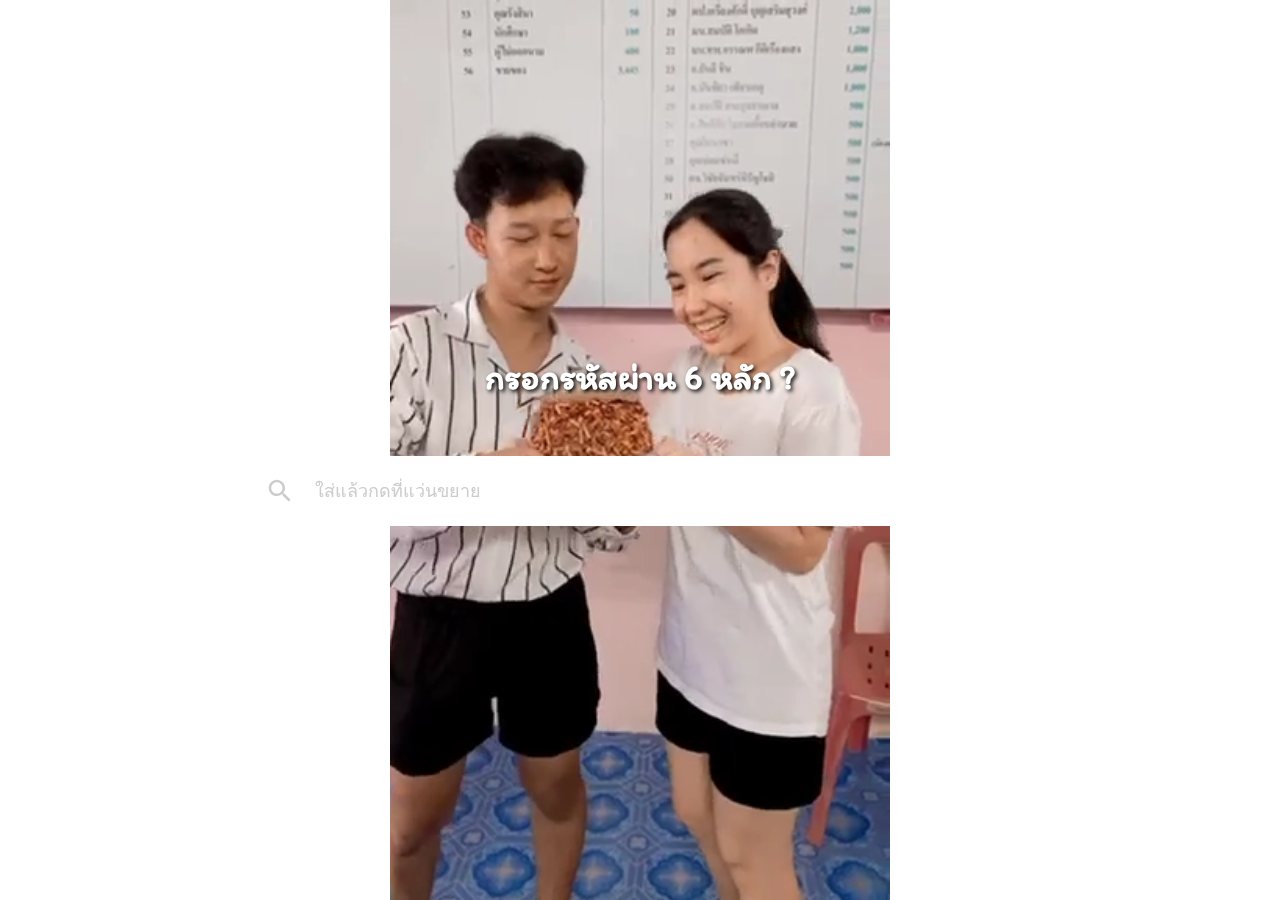
<file: index.html>
<!DOCTYPE html>
<html>
  <head>
    <meta http-equiv="Content-Type" content="text/html; charset=UTF-8" />
    <meta name="viewport" content="width=device-width, initial-scale=1" />
    <meta http-equiv="X-UA-Compatible" content="IE=edge" />
    <meta name="author" content="colorlib.com">
    <link href="https://fonts.googleapis.com/css?family=Poppins:400,800" rel="stylesheet" />
    <link href="css/main.css" rel="stylesheet" />
    <link href="https://fonts.googleapis.com/css2?family=Itim&display=swap" rel="stylesheet">
  </head>
  <body>
    <script src="https://ajax.googleapis.com/ajax/libs/jquery/3.1.0/jquery.min.js"></script>
    <script>
    $(document).ready(function(){
      $("#confirm").click(function(){
        var x = "130258";
        var z = $("#search").val();

        if(x == z){
          window.location.replace("main.html");
        }else{
           $("#text").text("ใส่ผิดเฉยยยย !! ใส่ใหม่");
        }
      });
    });
    </script>

    <video autoplay muted loop id="myVideo">
      <source src="video1.mp4" type="video/mp4">
    </video>

    <div class="s006">
      <form>
        <fieldset>
          <legend id="text">กรอกรหัสผ่าน 6 หลัก ?</legend>
          <div class="inner-form">
            <div class="input-field">
              <button class="btn-search" type="button" id = "confirm">
                <svg xmlns="http://www.w3.org/2000/svg" width="24" height="24" viewBox="0 0 24 24">
                  <path d="M15.5 14h-.79l-.28-.27C15.41 12.59 16 11.11 16 9.5 16 5.91 13.09 3 9.5 3S3 5.91 3 9.5 5.91 16 9.5 16c1.61 0 3.09-.59 4.23-1.57l.27.28v.79l5 4.99L20.49 19l-4.99-5zm-6 0C7.01 14 5 11.99 5 9.5S7.01 5 9.5 5 14 7.01 14 9.5 11.99 14 9.5 14z"></path>
                </svg>
              </button>
              <input id="search" type="text" placeholder="ใส่แล้วกดที่แว่นขยาย"/>
            </div>
          </div>
        </fieldset>
      </form>
    </div>

  </body><!-- This templates was made by Colorlib (https://colorlib.com) -->
</html>
</file>
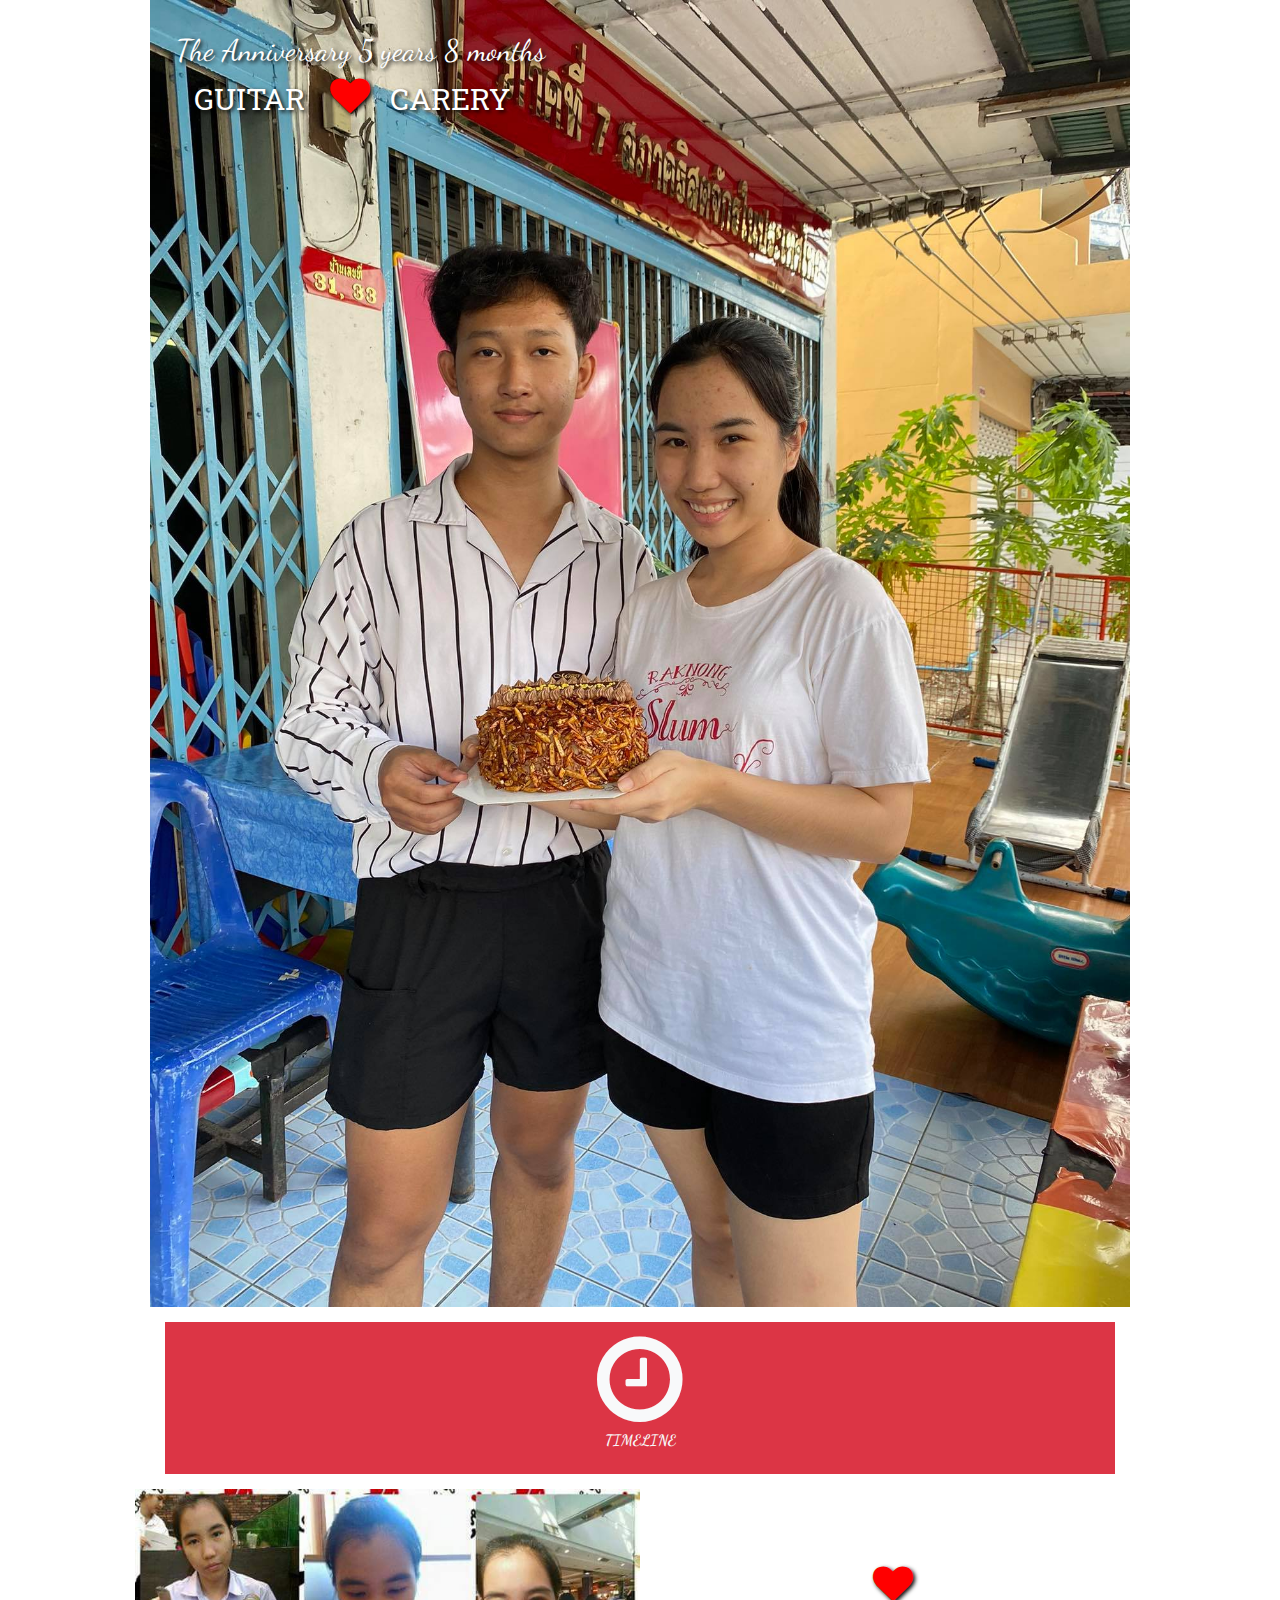
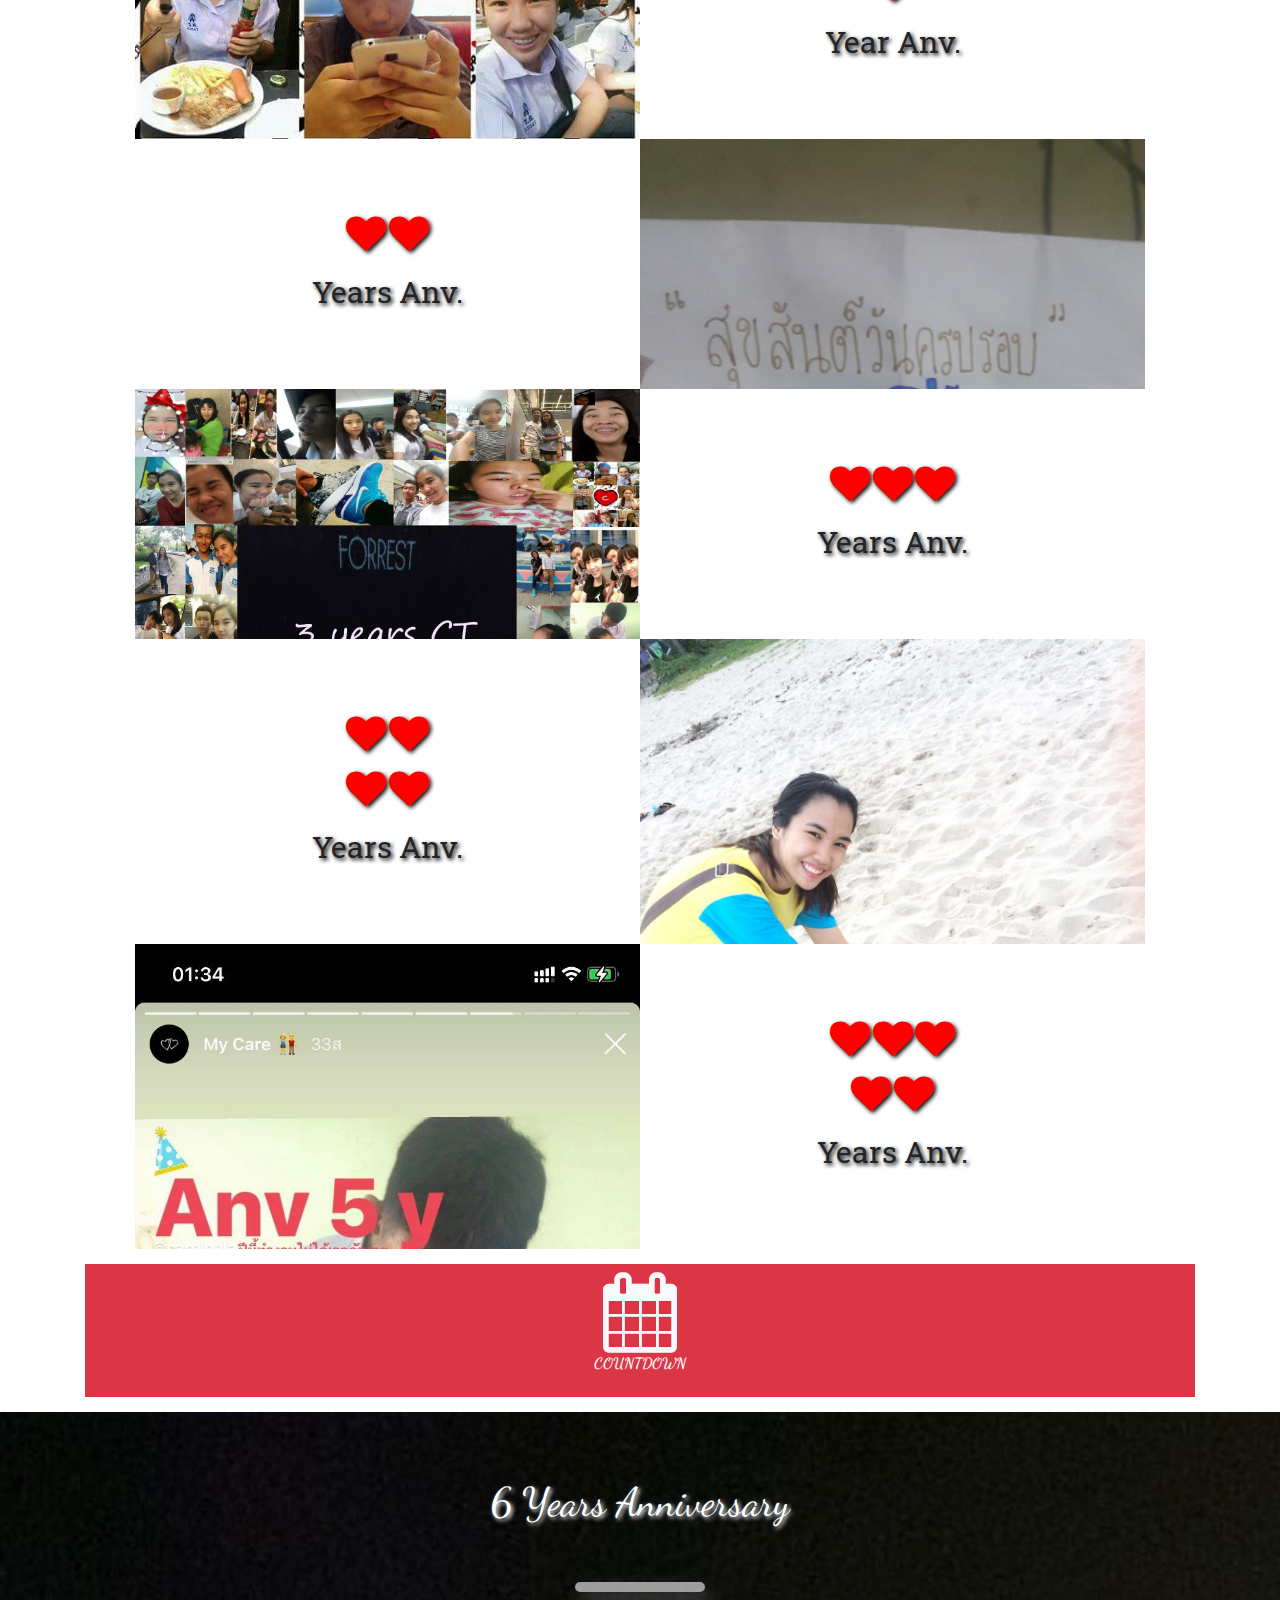
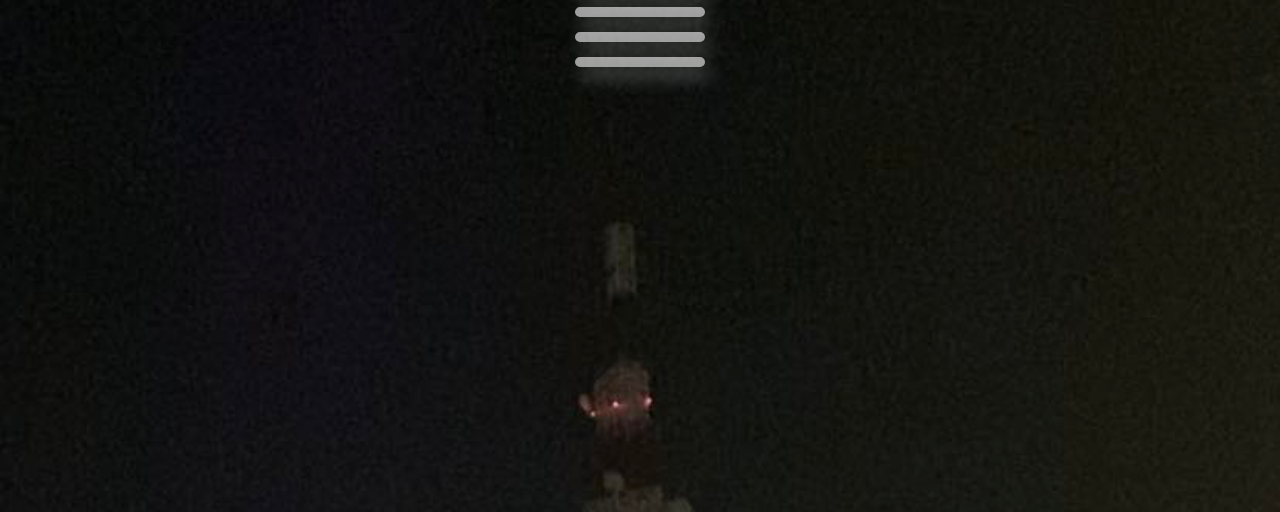
<file: main.html>
<!DOCTYPE html>
<html lang="en">
<title>5y8m</title>
<meta charset="UTF-8">
<meta name="viewport" content="width=device-width, initial-scale=1">
<link rel="stylesheet" href="https://www.w3schools.com/w3css/4/w3.css">
<link rel="stylesheet" href="https://fonts.googleapis.com/css?family=Lato">
<link rel="stylesheet" href="css/fontawesome.min.css">
<link rel="stylesheet" href="https://fonts.googleapis.com/css?family=Dancing+Script">
<link href="https://fonts.googleapis.com/css2?family=Roboto+Slab:wght@200;300;400&display=swap" rel="stylesheet">
<link rel="stylesheet" href="https://cdnjs.cloudflare.com/ajax/libs/font-awesome/4.7.0/css/font-awesome.min.css">
<link href="css/do.css" rel="stylesheet">
<link rel="stylesheet" href="https://stackpath.bootstrapcdn.com/bootstrap/4.5.2/css/bootstrap.min.css" integrity="sha384-JcKb8q3iqJ61gNV9KGb8thSsNjpSL0n8PARn9HuZOnIxN0hoP+VmmDGMN5t9UJ0Z" crossorigin="anonymous">
<script src="https://code.jquery.com/jquery-3.5.1.slim.min.js" integrity="sha384-DfXdz2htPH0lsSSs5nCTpuj/zy4C+OGpamoFVy38MVBnE+IbbVYUew+OrCXaRkfj" crossorigin="anonymous"></script>
<script src="https://cdn.jsdelivr.net/npm/popper.js@1.16.1/dist/umd/popper.min.js" integrity="sha384-9/reFTGAW83EW2RDu2S0VKaIzap3H66lZH81PoYlFhbGU+6BZp6G7niu735Sk7lN" crossorigin="anonymous"></script>
<script src="https://stackpath.bootstrapcdn.com/bootstrap/4.5.2/js/bootstrap.min.js" integrity="sha384-B4gt1jrGC7Jh4AgTPSdUtOBvfO8shuf57BaghqFfPlYxofvL8/KUEfYiJOMMV+rV" crossorigin="anonymous"></script>
<body>

<!-- Page content -->
<div id = "pic1" class="w3-content" >

  <!-- Automatic Slideshow Images -->
  <div class="mySlides w3-center w3-animate-top">
    <img src="tar1.jpg" style="width:100%">
    <div class="w3-display-topleft w3-container w3-text-white w3-padding-32">
      <h3 id = "text1">The Anniversary 5 years 8 months</h3>
      <div id = "test">
        <span class="pull-right">GUITAR</span>
        <span class="pull-left">CARERY</span>
        <p class="heart">
          <i class="fa fa-heart fa-4x fa-beat"></i>
        </p>
      </div>
    </div>
  </div>
  <div class="mySlides w3-center w3-animate-top">
    <img src="tar2.jpg" style="width:100%">
    <div class="w3-display-topleft w3-container w3-text-white w3-padding-32">
      <h3 id = "text1">The Anniversary 5 years 8 months</h3>
      <div id = "test">
        <span class="pull-right">GUITAR</span>
        <span class="pull-left">CARERY</span>
        <p class="heart">
          <i class="fa fa-heart fa-4x fa-beat"></i>
        </p>
      </div>
    </div>
  </div>
  <div class="mySlides w3-center w3-animate-top">
    <img src="tar3.jpg" style="width:100%">
      <div class="w3-display-topleft w3-container w3-text-white w3-padding-32">
      <h3 id = "text1">The Anniversary 5 years 8 months</h3>
      <div id = "test">
        <span class="pull-right">GUITAR</span>
        <span class="pull-left">CARERY</span>
        <p class="heart">
          <i class="fa fa-heart fa-4x fa-beat"></i>
        </p>
      </div>
    </div>
  </div>

<div class="container">
  <div class="row">
    <div class="col bg-danger text-light p-2 m-3">
        <i id = "timer" class="fa fa-clock w3-center"></i>
        <p class = "w3-center gg">TIMELINE</p>
    </div>
  </div>
</div>

<!-- timeline -------------------------------------------------------------------------------->

<section class="showcase">
  <div class="container-fliud p-0">
    <div class="row g-0">
      <div class="col showcase-img1"></div>
      <div class="col text-center showcase-text">
        <p class="heet">
          <i class="fa fa-heart fa-4x fa-beat"></i>
        </p>
        <span class="pull-text">Year Anv.</span>
      </div>
    </div>

    <div class="row g-0">
      <div class="col order-2 showcase-img2"></div>
      <div class="col order-1 text-center showcase-text">
        <p class="heet">
          <i class="fa fa-heart fa-4x fa-beat"></i>
          <i class="fa fa-heart fa-4x fa-beat"></i>
        </p>
        <span class="pull-text">Years Anv.</span>
      </div>
      </div>
    </div>

    <div class="row g-0">
      <div class="col showcase-img3"></div>
      <div class="col text-center showcase-text">
        <p class="heet">
          <i class="fa fa-heart fa-4x fa-beat"></i>
          <i class="fa fa-heart fa-4x fa-beat"></i>
          <i class="fa fa-heart fa-4x fa-beat"></i>
        </p>
        <span class="pull-text">Years Anv.</span>
      </div>
    </div>

    <div class="row g-0">
      <div class="col order-2 showcase-img4"></div>
      <div class="col order-1 text-center showcase-text">
        <p class="heet">
          <i class="fa fa-heart fa-4x fa-beat"></i>
          <i class="fa fa-heart fa-4x fa-beat"></i>
        </p>
        <p class="heet">
          <i class="fa fa-heart fa-4x fa-beat"></i>
          <i class="fa fa-heart fa-4x fa-beat"></i>
        </p>
        <span class="pull-text">Years Anv.</span>
      </div>
    </div>

    <div class="row g-0">
      <div class="col showcase-img5"></div>
      <div class="col text-center showcase-text">
        <p class="heet">
          <i class="fa fa-heart fa-4x fa-beat"></i>
          <i class="fa fa-heart fa-4x fa-beat"></i>
          <i class="fa fa-heart fa-4x fa-beat"></i>
        </p>
        <p class="heet">
          <i class="fa fa-heart fa-4x fa-beat"></i>
          <i class="fa fa-heart fa-4x fa-beat"></i>
        </p>
        <span class="pull-text">Years Anv.</span>
      </div>
    </div>

  </div>
</section>


<!--- countdown ------------------------------------------------------------------------------->


<div class="container">
  <div class="row">
    <div class="col bg-danger text-light p-2 m-3">
        <i id = "timer1" class="fa fa-calendar w3-center"></i>
        <p class = "w3-center gg">COUNTDOWN</p>
    </div>
  </div>
</div>

<header>
  <div class="container">
    <div class="row">
      <div class="col text-center">
        <p class = "moji">6 Years Anniversary</p>
      </div>
    </div>
    <div class="row">
      <div class="mx-auto text-center">
        <p id="day" class = "gap"></p>
        <p id="hours" class = "gap"></p>
        <p id="min" class = "gap"></p>
        <p id="sec" class = "gap"></p>
      </div>
    </div>
  </div>
</header>



<script>
// Automatic Slideshow - change image every 4 seconds
var myIndex = 0;
carousel();

function carousel() {
  var i;
  var x = document.getElementsByClassName("mySlides");
  for (i = 0; i < x.length; i++) {
    x[i].style.display = "none";
  }
  myIndex++;
  if (myIndex > x.length) {myIndex = 1}
  x[myIndex-1].style.display = "block";
  setTimeout(carousel, 4000);
}



// Set the date we're counting down to
var countDownDate = new Date("Feb 13, 2021 0:0:0").getTime();

// Update the count down every 1 second
var x = setInterval(function() {

  // Get today's date and time
  var now = new Date().getTime();

  // Find the distance between now and the count down date
  var distance = countDownDate - now;

  // Time calculations for days, hours, minutes and seconds
  var days = Math.floor(distance / (1000 * 60 * 60 * 24));
  var hours = Math.floor((distance % (1000 * 60 * 60 * 24)) / (1000 * 60 * 60));
  var minutes = Math.floor((distance % (1000 * 60 * 60)) / (1000 * 60));
  var seconds = Math.floor((distance % (1000 * 60)) / 1000);

  // Output the result in an element with id="demo"
  document.getElementById("day").innerHTML = days + " Days";
  document.getElementById("hours").innerHTML = hours + "<br> Hours";
  document.getElementById("min").innerHTML = minutes + " Minutes ";
  document.getElementById("sec").innerHTML = seconds + " Seconds ";

  // If the count down is over, write some text
  if (distance < 0) {
    clearInterval(x);
    document.getElementById("demo").innerHTML = "EXPIRED";
  }
}, 1000);
</script>

</body>
</html>
</file>
<file: css/main.css>
#myVideo {
  width: 100%;
  height: 100%;
  z-index: -1;
  position: fixed;
}

html {
  line-height: 1.15;
  /* 1 */
  -ms-text-size-adjust: 100%;
  /* 2 */
  -webkit-text-size-adjust: 100%;
  /* 2 */
}

/* Sections
   ========================================================================== */
/**
 * Remove the margin in all browsers (opinionated).
 */
body {
  margin: 0;
}

/**
 * Add the correct display in IE 9-.
 */
article,
aside,
footer,
header,
nav,
section {
  display: block;
}

/**
 * Correct the font size and margin on `h1` elements within `section` and
 * `article` contexts in Chrome, Firefox, and Safari.
 */
h1 {
  font-size: 2em;
  margin: 0.67em 0;
}

/* Grouping content
   ========================================================================== */
/**
 * Add the correct display in IE 9-.
 * 1. Add the correct display in IE.
 */
figcaption,
figure,
main {
  /* 1 */
  display: block;
}

/**
 * Add the correct margin in IE 8.
 */
figure {
  margin: 1em 40px;
}

/**
 * 1. Add the correct box sizing in Firefox.
 * 2. Show the overflow in Edge and IE.
 */
hr {
  box-sizing: content-box;
  /* 1 */
  height: 0;
  /* 1 */
  overflow: visible;
  /* 2 */
}

/**
 * 1. Correct the inheritance and scaling of font size in all browsers.
 * 2. Correct the odd `em` font sizing in all browsers.
 */
pre {
  font-family: monospace, monospace;
  /* 1 */
  font-size: 1em;
  /* 2 */
}

/* Text-level semantics
   ========================================================================== */
/**
 * 1. Remove the gray background on active links in IE 10.
 * 2. Remove gaps in links underline in iOS 8+ and Safari 8+.
 */
a {
  background-color: transparent;
  /* 1 */
  -webkit-text-decoration-skip: objects;
  /* 2 */
}

/**
 * 1. Remove the bottom border in Chrome 57- and Firefox 39-.
 * 2. Add the correct text decoration in Chrome, Edge, IE, Opera, and Safari.
 */
abbr[title] {
  border-bottom: none;
  /* 1 */
  text-decoration: underline;
  /* 2 */
  text-decoration: underline dotted;
  /* 2 */
}

/**
 * Prevent the duplicate application of `bolder` by the next rule in Safari 6.
 */
b,
strong {
  font-weight: inherit;
}

/**
 * Add the correct font weight in Chrome, Edge, and Safari.
 */
b,
strong {
  font-weight: bolder;
}

/**
 * 1. Correct the inheritance and scaling of font size in all browsers.
 * 2. Correct the odd `em` font sizing in all browsers.
 */
code,
kbd,
samp {
  font-family: monospace, monospace;
  /* 1 */
  font-size: 1em;
  /* 2 */
}

/**
 * Add the correct font style in Android 4.3-.
 */
dfn {
  font-style: italic;
}

/**
 * Add the correct background and color in IE 9-.
 */
mark {
  background-color: #ff0;
  color: #000;
}

/**
 * Add the correct font size in all browsers.
 */
small {
  font-size: 80%;
}

/**
 * Prevent `sub` and `sup` elements from affecting the line height in
 * all browsers.
 */
sub,
sup {
  font-size: 75%;
  line-height: 0;
  position: relative;
  vertical-align: baseline;
}

sub {
  bottom: -0.25em;
}

sup {
  top: -0.5em;
}

/* Embedded content
   ========================================================================== */
/**
 * Add the correct display in IE 9-.
 */
audio,
video {
  display: inline-block;
}

/**
 * Add the correct display in iOS 4-7.
 */
audio:not([controls]) {
  display: none;
  height: 0;
}

/**
 * Remove the border on images inside links in IE 10-.
 */
img {
  border-style: none;
}

/**
 * Hide the overflow in IE.
 */
svg:not(:root) {
  overflow: hidden;
}

/* Forms
   ========================================================================== */
/**
 * 1. Change the font styles in all browsers (opinionated).
 * 2. Remove the margin in Firefox and Safari.
 */
button,
input,
optgroup,
select,
textarea {
  font-family: sans-serif;
  /* 1 */
  font-size: 100%;
  /* 1 */
  line-height: 1.15;
  /* 1 */
  margin: 0;
  /* 2 */
}

/**
 * Show the overflow in IE.
 * 1. Show the overflow in Edge.
 */
button,
input {
  /* 1 */
  overflow: visible;
}

/**
 * Remove the inheritance of text transform in Edge, Firefox, and IE.
 * 1. Remove the inheritance of text transform in Firefox.
 */
button,
select {
  /* 1 */
  text-transform: none;
}

/**
 * 1. Prevent a WebKit bug where (2) destroys native `audio` and `video`
 *    controls in Android 4.
 * 2. Correct the inability to style clickable types in iOS and Safari.
 */
button,
html [type="button"],
[type="reset"],
[type="submit"] {
  -webkit-appearance: button;
  /* 2 */
}

/**
 * Remove the inner border and padding in Firefox.
 */
button::-moz-focus-inner,
[type="button"]::-moz-focus-inner,
[type="reset"]::-moz-focus-inner,
[type="submit"]::-moz-focus-inner {
  border-style: none;
  padding: 0;
}

/**
 * Restore the focus styles unset by the previous rule.
 */
button:-moz-focusring,
[type="button"]:-moz-focusring,
[type="reset"]:-moz-focusring,
[type="submit"]:-moz-focusring {
  outline: 1px dotted ButtonText;
}

/**
 * Correct the padding in Firefox.
 */
fieldset {
  padding: 0.35em 0.75em 0.625em;
}

/**
 * 1. Correct the text wrapping in Edge and IE.
 * 2. Correct the color inheritance from `fieldset` elements in IE.
 * 3. Remove the padding so developers are not caught out when they zero out
 *    `fieldset` elements in all browsers.
 */
legend {
  box-sizing: border-box;
  /* 1 */
  color: inherit;
  /* 2 */
  display: table;
  /* 1 */
  max-width: 100%;
  /* 1 */
  padding: 0;
  /* 3 */
  white-space: normal;
  /* 1 */
}

/**
 * 1. Add the correct display in IE 9-.
 * 2. Add the correct vertical alignment in Chrome, Firefox, and Opera.
 */
progress {
  display: inline-block;
  /* 1 */
  vertical-align: baseline;
  /* 2 */
}

/**
 * Remove the default vertical scrollbar in IE.
 */
textarea {
  overflow: auto;
}

/**
 * 1. Add the correct box sizing in IE 10-.
 * 2. Remove the padding in IE 10-.
 */
[type="checkbox"],
[type="radio"] {
  box-sizing: border-box;
  /* 1 */
  padding: 0;
  /* 2 */
}

/**
 * Correct the cursor style of increment and decrement buttons in Chrome.
 */
[type="number"]::-webkit-inner-spin-button,
[type="number"]::-webkit-outer-spin-button {
  height: auto;
}

/**
 * 1. Correct the odd appearance in Chrome and Safari.
 * 2. Correct the outline style in Safari.
 */
[type="search"] {
  -webkit-appearance: textfield;
  /* 1 */
  outline-offset: -2px;
  /* 2 */
}

/**
 * Remove the inner padding and cancel buttons in Chrome and Safari on macOS.
 */
[type="search"]::-webkit-search-cancel-button,
[type="search"]::-webkit-search-decoration {
  -webkit-appearance: none;
}

/**
 * 1. Correct the inability to style clickable types in iOS and Safari.
 * 2. Change font properties to `inherit` in Safari.
 */
::-webkit-file-upload-button {
  -webkit-appearance: button;
  /* 1 */
  font: inherit;
  /* 2 */
}

/* Interactive
   ========================================================================== */
/*
 * Add the correct display in IE 9-.
 * 1. Add the correct display in Edge, IE, and Firefox.
 */
details,
menu {
  display: block;
}

/*
 * Add the correct display in all browsers.
 */
summary {
  display: list-item;
}

/* Scripting
   ========================================================================== */
/**
 * Add the correct display in IE 9-.
 */
canvas {
  display: inline-block;
}

/**
 * Add the correct display in IE.
 */
template {
  display: none;
}

/* Hidden
   ========================================================================== */
/**
 * Add the correct display in IE 10-.
 */
[hidden] {
  display: none;
}

html {
  height: 100%;
}

fieldset {
  margin: 0;
  padding: 0;
  -webkit-margin-start: 0;
  -webkit-margin-end: 0;
  -webkit-padding-before: 0;
  -webkit-padding-start: 0;
  -webkit-padding-end: 0;
  -webkit-padding-after: 0;
  border: 0;
}

legend {
  margin: 0;
  padding: 0;
  display: block;
  -webkit-padding-start: 0;
  -webkit-padding-end: 0;
}

/*===============================
=            Choices            =
===============================*/
.choices {
  position: relative;
  margin-bottom: 24px;
  font-size: 16px;
}

.choices:focus {
  outline: none;
}

.choices:last-child {
  margin-bottom: 0;
}

.choices.is-disabled .choices__inner, .choices.is-disabled .choices__input {
  background-color: #EAEAEA;
  cursor: not-allowed;
  -webkit-user-select: none;
     -moz-user-select: none;
      -ms-user-select: none;
          user-select: none;
}

.choices.is-disabled .choices__item {
  cursor: not-allowed;
}

.choices[data-type*="select-one"] {
  cursor: pointer;
}

.choices[data-type*="select-one"] .choices__inner {
  padding-bottom: 7.5px;
}

.choices[data-type*="select-one"] .choices__input {
  display: block;
  width: 100%;
  padding: 10px;
  border-bottom: 1px solid #DDDDDD;
  background-color: #FFFFFF;
  margin: 0;
}

.choices[data-type*="select-one"] .choices__button {
  background-image: url("../../icons/cross-inverse.svg");
  padding: 0;
  background-size: 8px;
  height: 100%;
  position: absolute;
  top: 50%;
  right: 0;
  margin-top: -10px;
  margin-right: 25px;
  height: 20px;
  width: 20px;
  border-radius: 10em;
  opacity: .5;
}

.choices[data-type*="select-one"] .choices__button:hover, .choices[data-type*="select-one"] .choices__button:focus {
  opacity: 1;
}

.choices[data-type*="select-one"] .choices__button:focus {
  box-shadow: 0px 0px 0px 2px #00BCD4;
}

.choices[data-type*="select-one"]:after {
  content: "";
  height: 0;
  width: 0;
  border-style: solid;
  border-color: #333333 transparent transparent transparent;
  border-width: 5px;
  position: absolute;
  right: 11.5px;
  top: 50%;
  margin-top: -2.5px;
  pointer-events: none;
}

.choices[data-type*="select-one"].is-open:after {
  border-color: transparent transparent #333333 transparent;
  margin-top: -7.5px;
}

.choices[data-type*="select-one"][dir="rtl"]:after {
  left: 11.5px;
  right: auto;
}

.choices[data-type*="select-one"][dir="rtl"] .choices__button {
  right: auto;
  left: 0;
  margin-left: 25px;
  margin-right: 0;
}

.choices[data-type*="select-multiple"] .choices__inner, .choices[data-type*="text"] .choices__inner {
  cursor: text;
}

.choices[data-type*="select-multiple"] .choices__button, .choices[data-type*="text"] .choices__button {
  position: relative;
  display: inline-block;
  margin-top: 0;
  margin-right: -4px;
  margin-bottom: 0;
  margin-left: 8px;
  padding-left: 16px;
  border-left: 1px solid #008fa1;
  background-image: url("../../icons/cross.svg");
  background-size: 8px;
  width: 8px;
  line-height: 1;
  opacity: .75;
}

.choices[data-type*="select-multiple"] .choices__button:hover, .choices[data-type*="select-multiple"] .choices__button:focus, .choices[data-type*="text"] .choices__button:hover, .choices[data-type*="text"] .choices__button:focus {
  opacity: 1;
}

.choices__inner {
  display: inline-block;
  vertical-align: top;
  width: 100%;
  background-color: #f9f9f9;
  padding: 7.5px 7.5px 3.75px;
  border: 1px solid #DDDDDD;
  border-radius: 2.5px;
  font-size: 14px;
  min-height: 44px;
  overflow: hidden;
}

.is-focused .choices__inner, .is-open .choices__inner {
  border-color: #b7b7b7;
}

.is-open .choices__inner {
  border-radius: 2.5px 2.5px 0 0;
}

.is-flipped.is-open .choices__inner {
  border-radius: 0 0 2.5px 2.5px;
}

.choices__list {
  margin: 0;
  padding-left: 0;
  list-style: none;
}

.choices__list--single {
  display: inline-block;
  padding: 4px 16px 4px 4px;
  width: 100%;
}

[dir="rtl"] .choices__list--single {
  padding-right: 4px;
  padding-left: 16px;
}

.choices__list--single .choices__item {
  width: 100%;
}

.choices__list--multiple {
  display: inline;
}

.choices__list--multiple .choices__item {
  display: inline-block;
  vertical-align: middle;
  border-radius: 20px;
  padding: 4px 10px;
  font-size: 12px;
  font-weight: 500;
  margin-right: 3.75px;
  margin-bottom: 3.75px;
  background-color: #00BCD4;
  border: 1px solid #00a5bb;
  color: #FFFFFF;
  word-break: break-all;
}

.choices__list--multiple .choices__item[data-deletable] {
  padding-right: 5px;
}

[dir="rtl"] .choices__list--multiple .choices__item {
  margin-right: 0;
  margin-left: 3.75px;
}

.choices__list--multiple .choices__item.is-highlighted {
  background-color: #00a5bb;
  border: 1px solid #008fa1;
}

.is-disabled .choices__list--multiple .choices__item {
  background-color: #aaaaaa;
  border: 1px solid #919191;
}

.choices__list--dropdown {
  display: none;
  z-index: 1;
  position: absolute;
  width: 100%;
  background-color: #FFFFFF;
  border: 1px solid #DDDDDD;
  top: 100%;
  margin-top: -1px;
  border-bottom-left-radius: 2.5px;
  border-bottom-right-radius: 2.5px;
  overflow: hidden;
  word-break: break-all;
}

.choices__list--dropdown.is-active {
  display: block;
}

.is-open .choices__list--dropdown {
  border-color: #b7b7b7;
}

.is-flipped .choices__list--dropdown {
  top: auto;
  bottom: 100%;
  margin-top: 0;
  margin-bottom: -1px;
  border-radius: .25rem .25rem 0 0;
}

.choices__list--dropdown .choices__list {
  position: relative;
  max-height: 300px;
  overflow: auto;
  -webkit-overflow-scrolling: touch;
  will-change: scroll-position;
}

.choices__list--dropdown .choices__item {
  position: relative;
  padding: 10px;
  font-size: 14px;
}

[dir="rtl"] .choices__list--dropdown .choices__item {
  text-align: right;
}

@media (min-width: 640px) {
  .choices__list--dropdown .choices__item--selectable {
    padding-right: 100px;
  }
  .choices__list--dropdown .choices__item--selectable:after {
    content: attr(data-select-text);
    font-size: 12px;
    opacity: 0;
    position: absolute;
    right: 10px;
    top: 50%;
    transform: translateY(-50%);
  }
  [dir="rtl"] .choices__list--dropdown .choices__item--selectable {
    text-align: right;
    padding-left: 100px;
    padding-right: 10px;
  }
  [dir="rtl"] .choices__list--dropdown .choices__item--selectable:after {
    right: auto;
    left: 10px;
  }
}

.choices__list--dropdown .choices__item--selectable.is-highlighted {
  background-color: #f2f2f2;
}

.choices__list--dropdown .choices__item--selectable.is-highlighted:after {
  opacity: .5;
}

.choices__item {
  cursor: default;
}

.choices__item--selectable {
  cursor: pointer;
}

.choices__item--disabled {
  cursor: not-allowed;
  -webkit-user-select: none;
     -moz-user-select: none;
      -ms-user-select: none;
          user-select: none;
  opacity: .5;
}

.choices__heading {
  font-weight: 600;
  font-size: 12px;
  padding: 10px;
  border-bottom: 1px solid #f7f7f7;
  color: gray;
}

.choices__button {
  text-indent: -9999px;
  -webkit-appearance: none;
  -moz-appearance: none;
       appearance: none;
  border: 0;
  background-color: transparent;
  background-repeat: no-repeat;
  background-position: center;
  cursor: pointer;
}

.choices__button:focus {
  outline: none;
}

.choices__input {
  display: inline-block;
  vertical-align: baseline;
  background-color: #f9f9f9;
  font-size: 14px;
  margin-bottom: 5px;
  border: 0;
  border-radius: 0;
  max-width: 100%;
  padding: 4px 0 4px 2px;
}

.choices__input:focus {
  outline: 0;
}

[dir="rtl"] .choices__input {
  padding-right: 2px;
  padding-left: 0;
}

.choices__placeholder {
  opacity: .5;
}

/*=====  End of Choices  ======*/
* {
  box-sizing: border-box;
}

.s006 {
  min-height: 100vh;
  display: -ms-flexbox;
  display: flex;
  -ms-flex-pack: center;
      justify-content: center;
  -ms-flex-align: center;
      align-items: center;
  font-family: 'Poppins', sans-serif;
  background-size: cover;
  background-position: center center;
  padding: 15px;
}

.s006 form {
  width: 100%;
  max-width: 790px;
}

.s006 form legend {
  font-size: 35px;
  color: #fff;
  font-weight: 800;
  text-align: center;
  margin-bottom: 59px;
  font-family: 'Itim';
  text-shadow: 2px 2px 4px #000000;
}

.s006 form .inner-form {
  width: 100%;
  margin-bottom: 17px;
}

.s006 form .inner-form .input-field {
  height: 70px;
  width: 100%;
  position: relative;
}

.s006 form .inner-form .input-field input {
  height: 100%;
  width: 100%;
  background: transparent;
  border: 0;
  background: #fff;
  display: block;
  width: 100%;
  padding: 10px 32px 10px 70px;
  font-size: 18px;
  color: #666;
  border-radius: 34px;
}

.s006 form .inner-form .input-field input.placeholder {
  color: #ccc;
  font-size: 18px;
}

.s006 form .inner-form .input-field input:-moz-placeholder {
  color: #ccc;
  font-size: 18px;
}

.s006 form .inner-form .input-field input::-webkit-input-placeholder {
  color: #ccc;
  font-size: 18px;
}

.s006 form .inner-form .input-field input:hover, .s006 form .inner-form .input-field input:focus {
  box-shadow: none;
  outline: 0;
}

.s006 form .inner-form .input-field .btn-search {
  width: 70px;
  display: -ms-flexbox;
  display: flex;
  -ms-flex-align: center;
      align-items: center;
  position: absolute;
  left: 0;
  height: 100%;
  background: transparent;
  border: 0;
  padding: 0;
  cursor: pointer;
  display: flex;
  -ms-flex-pack: center;
      justify-content: center;
  align-items: center;
}

.s006 form .inner-form .input-field .btn-search svg {
  fill: #ccc;
  width: 30px;
  height: 30px;
  transition: all .2s ease-out, color .2s ease-out;
}

.s006 form .inner-form .input-field .btn-search:hover, .s006 form .inner-form .input-field .btn-search:focus {
  outline: 0;
  box-shadow: none;
}

.s006 form .inner-form .input-field .btn-search:hover svg, .s006 form .inner-form .input-field .btn-search:focus svg {
  fill: #666;
}

.s006 form .suggestion-wrap {
  padding: 0 15px;
}

.s006 form .suggestion-wrap span {
  font-size: 14px;
  font-family: 'Helvetica', sans-serif;
  display: inline-block;
  background: rgba(0, 0, 0, 0.6);
  padding: 0 15px;
  line-height: 32px;
  color: #fff;
  border-radius: 16px;
  margin-right: 10px;
  margin-bottom: 10px;
}

@media screen and (max-width: 767px) {
  .s006 form .inner-form .input-field {
    margin-bottom: 20px;
    height: 50px;
  }
  .s006 form .inner-form .input-field input {
    padding-left: 55px;
    font-size: 16px;
  }
  .s006 form .inner-form .input-field .btn-search svg {
    width: 26px;
    height: 26px;
  }
}
</file>
<file: css/do.css>
#text1{
  font-family: "Dancing Script";
  text-transform: none;
  letter-spacing: 0px;
  font-weight: 400;
  font-style: normal;
  font-size: 30px;
  padding-left: 10px;
  text-shadow: 2px 2px 4px #000000;
}

.pull-right{
  font-family: "Roboto Slab";
  font-style: normal;
  font-size: 30px;
  margin-right: 240px;
  text-shadow: 2px 2px 4px #000000;
}

.pull-text{
  font-family: "Roboto Slab";
  font-style: normal;
  font-size: 30px;
  text-shadow: 2px 2px 4px #000000;
}

.pull-left{
  font-family: "Roboto Slab";
  font-style: normal;
  font-size: 30px;
  position: absolute;
  left: 240px;
  text-shadow: 2px 2px 4px #000000;
}


.fa-beat {
  animation:fa-beat 5s ease infinite;
}
@keyframes fa-beat {
  0% {
    transform:scale(1);
  }
  5% {
    transform:scale(1.25);
  }
  20% {
    transform:scale(1);
  }
  30% {
    transform:scale(1);
  }
  35% {
    transform:scale(1.25);
  }
  50% {
    transform:scale(1);
  }
  55% {
    transform:scale(1.25);
  }
  70% {
    transform:scale(1);
  }
}

.heart {
  color:red;
  font-size: 10px;
  position: absolute;
  left: 180px;
  text-shadow: 2px 2px 4px #000000;
}

.heet {
  color:red;
  font-size: 10px;
  text-shadow: 2px 2px 4px #000000;
}

#test{
  display: inline;
}

#timer{
  font-size: 100px;
  display: block;
  margin: auto;
}

#timer1{
  font-size: 80px;
  display: block;
  margin: auto;
}

.gg{
  font-family: "Dancing Script";
  border-radius: 50px;
  border-color: red;
  font-weight: bolder;
}

.showcase-img1{
  background-image: url("../images/tar5.jpg");
  background-size: cover;
}

.showcase-img2{
  background-image: url("../images/tar6.jpg");
  background-size: cover;
}

.showcase-img3{
  background-image: url("../images/tar4.jpg");
  background-size: cover;
}

.showcase-img4{
  background-image: url("../images/tar7.jpg");
  background-size: cover;
}

.showcase-img5{
  background-image: url("../images/tar8.jpg");
  background-size: cover;
}


.showcase-text{
  padding: 5rem;
}

header{
  background: url("../images/tar11.png");
  background-size: cover;
  padding-top: 4rem;
  padding-bottom: 8rem;
  height: 700px;
}

.gap{
	width : 130px;
	background: white;
  border-radius :10px;
  border: 5px solid white;
  color: black;
  font-size: 30px;
  opacity: 0.6;
  font-family: "Roboto Slab";
  text-shadow: 2px 2px 4px #666666;
  box-shadow: 5px 10px 18px #888888;
}

.moji{
  font-size: 40px;
  color: white;
  font-family: "Dancing Script";
  text-shadow: 2px 2px 4px #ffffff;
  margin-bottom: 50px;
}
</file>
